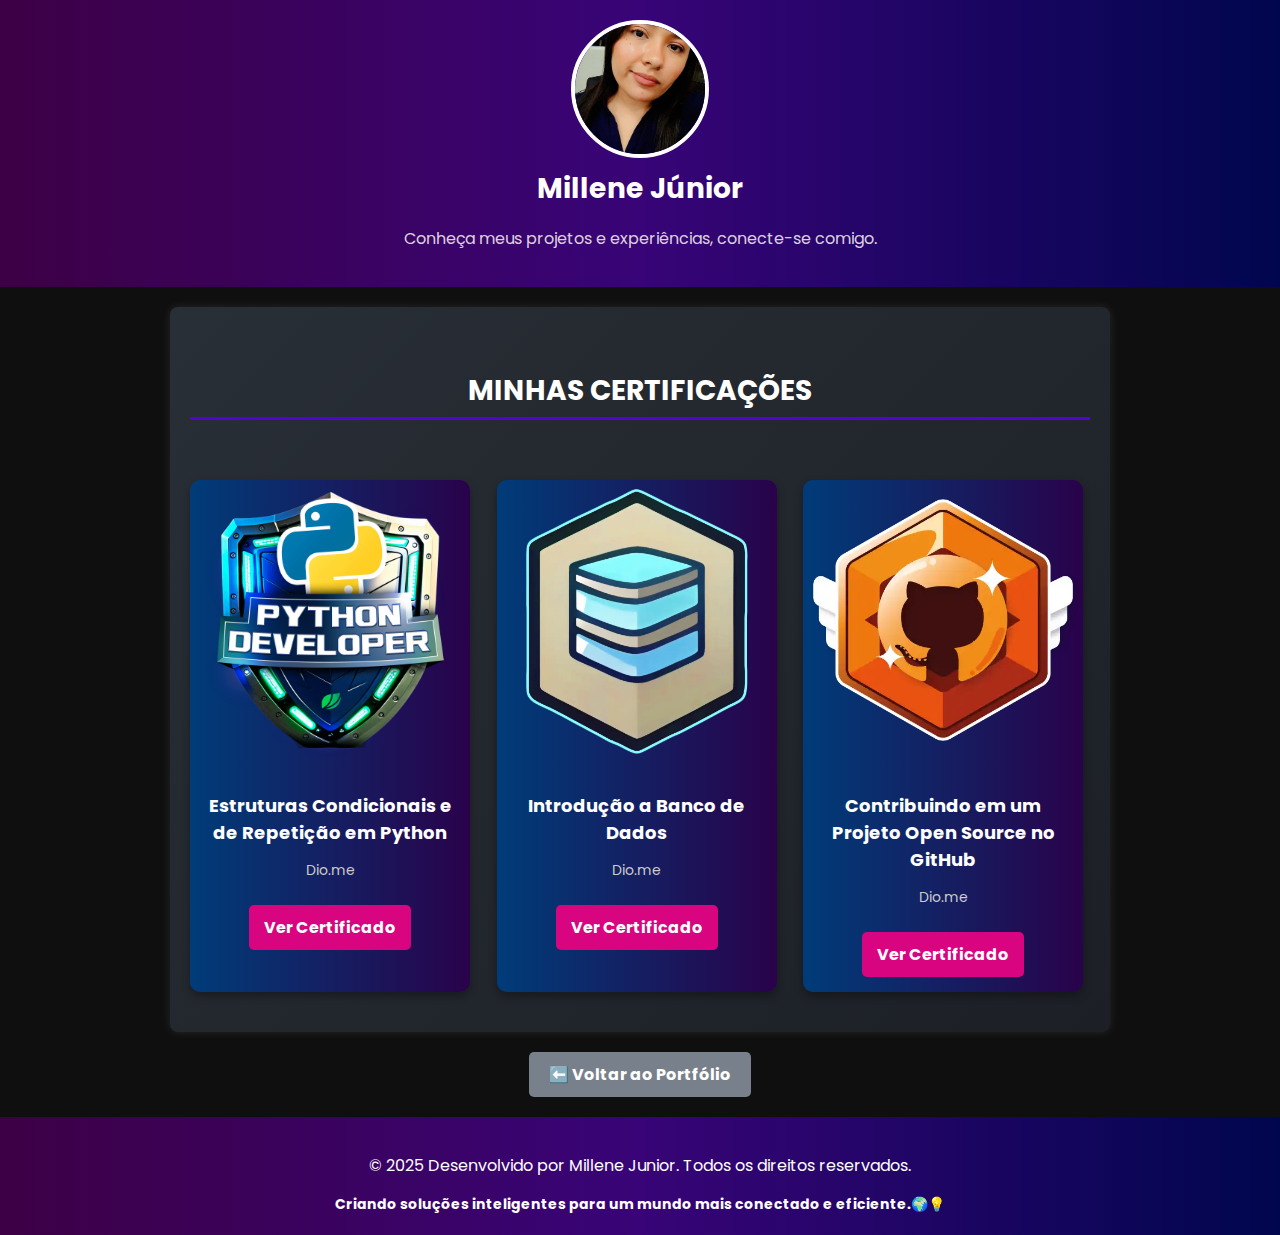
<file: Certificaçoes.html>
<!DOCTYPE html>
<html lang="pt-br">
<head>
  <meta charset="UTF-8">
  <meta name="viewport" content="width=device-width, initial-scale=1.0">
  <title>Certificações - Millene Júnior</title>
  <link rel="stylesheet" href="style.css">
  <style>
    /* Ajuste específico para esta página */
    .certificacao-container {
        display: grid;
        grid-template-columns: repeat(auto-fit, minmax(280px, 1fr));
        gap: 20px;
        justify-content: center;
        align-items: stretch;
        margin-top: 30px;
    }

    .certificacao-card {
        background: linear-gradient(to right, #003c79, #29024b);
        color: white;
        border-radius: 10px;
        overflow: hidden;
        text-align: center;
        box-shadow: 0 4px 8px rgba(0, 0, 0, 0.3);
        transition: transform 0.3s ease-in-out;
    }

    .certificacao-card:hover {
        transform: scale(1.05);
    }

    .certificacao-card img {
        width: 100%;
        height: auto;
    }

    .certificacao-info {
        padding: 15px;
    }

    .certificacao-info h3 {
        margin: 10px 0;
        font-size: 18px;
    }

    .certificacao-info p {
        font-size: 14px;
        color: #ccc;
    }

    .btn-certificado {
        display: inline-block;
        margin-top: 10px;
        padding: 10px 15px;
        background-color: #d90480;
        color: white;
        text-decoration: none;
        font-weight: bold;
        border-radius: 5px;
        transition: background-color 0.3s ease;
    }

    .btn-certificado:hover {
        background-color: #ff5c99;
    }
  </style>
</head>
<body>

  <!-- Cabeçalho -->
  <header>
    <img src="Imagens/Cabeçalho/FotoPerfil.jpeg" alt="Minha Foto" class="perfil-img">
    <h1>Millene Júnior</h1>
    <p>Conheça meus projetos e experiências, conecte-se comigo.</p>
  </header>

  <!-- Seção Certificações -->
  <section id="certificacoes">
    <h2>Minhas Certificações</h2>
    <div class="certificacao-container">

      <!-- Certificação 1 -->
      <div class="certificacao-card">
        <img src="Imagens/Certificações/Python Developer.png" alt="Python Developer">
        <div class="certificacao-info">
          <h3>Estruturas Condicionais e de Repetição em Python</h3>
          <p>Dio.me</p>
          <a href="Certificações/Estruturas Condicionais e de Repetição em Python.pdf" 
             target="_blank" class="btn-certificado">Ver Certificado</a>
        </div>
      </div>

      <!-- Certificação 2 -->
      <div class="certificacao-card">
        <img src="Imagens/Certificações/Introdução a Banco de Dados.webp" alt="Banco de Dados">
        <div class="certificacao-info">
          <h3>Introdução a Banco de Dados</h3>
          <p>Dio.me</p>
          <a href="Certificações/Introdução a Banco de Dados.pdf" 
             target="_blank" class="btn-certificado">Ver Certificado</a>
        </div>
      </div>

      <!-- Certificação 3 -->
      <div class="certificacao-card">
        <img src="Imagens/Certificações/Git e GitHub.webp" alt="Git e GitHub">
        <div class="certificacao-info">
          <h3>Contribuindo em um Projeto Open Source no GitHub</h3>
          <p>Dio.me</p>
          <a href="Certificações/Contribuindo em um Projeto Open Source no GitHub.pdf" 
             target="_blank" class="btn-certificado">Ver Certificado</a>
        </div>
      </div>

    </div>
  </section>

  <!-- Botão para voltar -->
  <div style="text-align:center; margin: 20px;">
    <a href="index.html" class="btn-veja-todas-certificações">⬅️ Voltar ao Portfólio</a>
  </div>

  <!-- Rodapé -->
  <footer>
    <p>&copy; 2025 Desenvolvido por Millene Junior. Todos os direitos reservados.</p>
    <strong>Criando soluções inteligentes para um mundo mais conectado e eficiente.🌍💡</strong>
  </footer>

</body>
</html>
</file>
<file: style.css>
/* ==============================
   ESTILOS GERAIS (MODO DARK)
================================= */
@import url('https://fonts.googleapis.com/css2?family=Poppins:wght@300;400;600&display=swap');

body {
    font-family: 'Poppins', sans-serif;
    margin: 0;
    padding: 0;
    background-color: #0F0F0F;  /* Fundo escuro */
    color: #FFFFFF; /* Texto branco */
}


/* ==============================
   CABEÇALHO
================================= */
header {
    background: linear-gradient(90deg,#3d0046, #380477, #00064e);
    padding: 20px;
    text-align: center;
}

header h1 {
    font-size: 28px;
    font-weight: bold;
    margin: 10px 0;
}

header p {
    font-size: 16px;
    color: #f3edede5;
}


/* ==============================
   PERFIL (IMAGEM REDONDA)
================================= */
.perfil-img {
    width: 130px;
    height: 130px;
    border-radius: 50%;
    object-fit: cover;
    border: 4px solid #FFFFFF;
    margin: 0 auto;
    display: block;
}


/* ==============================
   SEÇÕES MODERNAS
================================= */
section {
    max-width: 900px;
    margin: 20px auto;
    padding: 30px;
    border-radius: 8px;
    box-shadow: 0 0 10px rgba(255, 255, 255, 0.1);
}



/* ==============================
   EXPERIÊNCIA PROFISSIONAL
================================= */

#experiência-profissional {
    text-align: center;
    background: linear-gradient(to right, #003c79, #29024b);
    padding: 40px;
    border-radius: 8px;
}

h2 {
    color: #ffffff;
    text-align: center;
    font-size: 32px;
    margin-bottom: 30px;
}

.experiencia-container {
    display: grid;
    grid-template-columns: repeat(2, 1fr); /* Dividindo em 2 colunas fixas */
    gap: 20px;
    padding: 10px;
}

.experiencia-card {
    background: #2c2c2c; /* Cor de fundo dos cartões */
    padding: 20px;
    border-radius: 8px;
    box-shadow: 0 4px 8px rgba(0, 0, 0, 0.2);
    transition: transform 0.3s ease, box-shadow 0.3s ease;
}

.experiencia-card:hover {
    transform: translateY(-10px);
    box-shadow: 0 8px 16px rgba(0, 0, 0, 0.3);
}

.experiencia-card h3 {
    color: #ffffff;
    font-size: 24px;
    margin-bottom: 10px;
}

.experiencia-card p {
    color: #ccc;
    font-size: 16px;
    margin-bottom: 15px;
}

.experiencia-card ul {
    list-style-type: none;
    padding-left: 0;
}

.experiencia-card ul li {
    color: #aaa;
    font-size: 14px;
    margin-bottom: 5px;
    text-align: left; /* Alinhando o texto à esquerda */
}


/* Estilo para a seção de empresas */
.empresa-links {
    display: flex;
    justify-content: space-between; /* Distribui os itens de forma igual entre as colunas */
    gap: 20px;
    margin-top: 30px;
}

.empresa-item {
    border-radius: 5px;
    padding: 10px;
    width: 100%; /* Limita a largura de cada item para duas colunas */
    
}

.empresa-conteudo {
    display: flex;
    flex-direction: column;
    align-items: center;
    justify-content: flex-start;
    gap: 15px;
}

.empresa-nome-imagem {
    display: flex;
    align-items: center;
    justify-content: space-between;
    gap: 15px; /* Espaçamento entre o nome da empresa e a imagem */
}

.empresa-foto img {
    width: 60px; /* Ajuste o tamanho da imagem */
    height: auto;
    border-radius: 5px;
}


.btn-saiba-mais {
    background-color: #d90480;
    color: #ffffff;
    padding: 8px 16px;
    text-decoration: none;
    border-radius: 5px;
    font-size: 14px;
    display: inline-block;
    transition: background-color 0.3s ease;
    margin-top: 15px; /* Espaçamento entre a imagem e o botão */
}

.btn-saiba-mais:hover {
    background-color: #78818b;
}


.btn-ver-mais {
    background-color: #78818b;
    color: #ffffff;
    padding: 8px 16px;
    text-decoration: none;
    border-radius: 5px;
    font-size: 14px;
    display: inline-block;
    transition: background-color 0.3s ease;
    margin-top: 15px; /* Espaçamento entre a imagem e o botão */
}

.btn-ver-mais:hover {
    background-color: #d90480;
}

/* ==============================
   TECNOLOGIAS E FERRAMENTAS
================================= */

/* Estilo do carrossel */
.carousel {
    overflow: hidden;
    position: relative;
    width: 100%;
    bbackground: linear-gradient(90deg,#3d0046, #380477, #00064e);
    padding: 20px 0;
}

/* Configuração da trilha do carrossel */
.carousel-track {
    display: flex;
    gap: 40px;
    width: fit-content;
    animation: scroll 15s linear infinite;
}

/* Ajuste dos ícones */
.carousel-track img {
    width: 80px;
    height: auto;
    transition: transform 0.3s ease-in-out;
}

/* Efeito de zoom ao passar o mouse */
.carousel-track img:hover {
    transform: scale(1.2);
}

/* Animação de rolagem infinita */
@keyframes scroll {
    from { transform: translateX(0); }
    to { transform: translateX(-50%); }
}


/* ==============================
   SOBRE MIM
================================= */

#sobre {
    text-align: center;
    background: linear-gradient(135deg, #292F36, #1C1F26); }





/* ==============================
   CERTIFICAÇÕES
================================= */
#certificacoes {
    text-align: center;
    padding: 40px 20px;
    background: linear-gradient(135deg, #292F36, #1C1F26);
}

.certificacao-container {
    display: flex;
    justify-content: center;
    gap: 20px;
    flex-wrap: wrap;
}

.certificacao-card {
    background: linear-gradient(to right, #003c79, #29024b);
    color: white;
    width: 280px;
    border-radius: 10px;
    overflow: hidden;
    text-align: center;
    box-shadow: 0 4px 8px rgba(0, 0, 0, 0.3);
    transition: transform 0.3s ease-in-out;
}

.certificacao-card:hover {
    transform: scale(1.05);
}

.certificacao-card img {
    width: 100%;
    height: auto;
}

.certificacao-info {
    padding: 15px;
}

.certificacao-info h3 {
    margin: 10px 0;
    font-size: 18px;
}

.certificacao-info p {
    font-size: 14px;
    color: #ccc;
}

.btn-certificado {
    display: inline-block;
    margin-top: 10px;
    padding: 10px 15px;
    background-color: #d90480;
    color: white;
    text-decoration: none;
    font-weight: bold;
    border-radius: 5px;
    transition: background-color 0.3s ease;
}

.btn-certificado:hover {
    background-color: #ff5c99;
}

/* Estilo específico para o botão "Confira todas as minhas certificações" */
.botao-veja-todas-certificações {
    text-align: center;
    margin-top: 20px; /* Espaço acima do botão */
}

.btn:hover {
    background-color: #d90480; /* Cor de fundo ao passar o mouse */
}

.btn-veja-todas-certificações {
    background-color: #78818b; /* Cor de fundo */
    color: #ffffff; /* Cor do texto */
    padding: 10px 20px; /* Espaçamento interno */
    text-decoration: none; /* Remove o sublinhado */
    border-radius: 5px; /* Borda arredondada */
    font-size: 16px; /* Tamanho da fonte */
    transition: background-color 0.3s ease; /* Efeito de transição */
}

.btn-veja-tadas-certificações:hover {
    background-color: #d90480; /* Cor de fundo ao passar o mouse */
}


/* ==============================
   PROJETOS
================================= */

/* Seção de "Projetos" */
#projetos {
    text-align: center;
    padding: 50px 20px;
    background: linear-gradient(135deg, #292F36, #1C1F26);
    /* Adding a similar style to certifications */
    border-radius: 8px; /* Adding border radius for consistency */
    box-shadow: 0 0 10px rgba(255, 255, 255, 0.1); /* Adding shadow for depth */
}

#projetos h2 {
    font-size: 28px;
}

.cards-projetos {
    display: flex;
    justify-content: center;
    flex-wrap: wrap;
    gap: 20px;
    /* Ensuring the projects section aligns like certifications */
    align-items: flex-start; /* Align items to the start */
}


.card {
    background: linear-gradient(to right, #003c79, #29024b);
    color: white;
    padding: 20px;
    width: 250px;
    border-radius: 8px;
    transition: transform 0.3s ease;
}

.card:hover {
    transform: scale(1.05);
}

.card img {
    width: 100%;
    height: auto;
    border-radius: 8px;
}

.card h3 {
    margin-top: 10px;
    font-size: 22px;
}

/* Estilo comum para botões */
.btn {
    background-color: #292F36; /* Cor de fundo */
    color: #ffffff; /* Cor do texto */
    padding: 8px 16px; /* Espaçamento interno */
    text-decoration: none; /* Remove o sublinhado */
    border-radius: 5px; /* Borda arredondada */
    font-size: 14px; /* Tamanho da fonte */
    display: inline-block; /* Faz com que o botão tenha o comportamento de um link */
    margin-top: 10px; /* Espaçamento acima do botão */
    transition: background-color 0.3s ease; /* Efeito de transição */
}


/* Estilo específico para o botão "Veja todos os projetos" */
.botao-veja-todos {
    text-align: center;
    margin-top: 20px; /* Espaço acima do botão */
}

.btn:hover {
    background-color: #d90480; /* Cor de fundo ao passar o mouse */
}

.btn-veja-todos {
    background-color: #78818b; /* Cor de fundo */
    color: #ffffff; /* Cor do texto */
    padding: 10px 20px; /* Espaçamento interno */
    text-decoration: none; /* Remove o sublinhado */
    border-radius: 5px; /* Borda arredondada */
    font-size: 16px; /* Tamanho da fonte */
    transition: background-color 0.3s ease; /* Efeito de transição */
}

.btn-veja-todos:hover {
    background-color: #d90480; /* Cor de fundo ao passar o mouse */
}


/* ==============================
   FORMAÇÃO ACADÊMICA
================================= */

#formacao-academica {
    text-align: center;
    background: linear-gradient(to right, #003c79, #29024b);
    padding: 40px;
    border-radius: 8px;
}

h2 {
    color: #ffffff;
    text-align: center;
    font-size: 32px;
    margin-bottom: 30px;
}

.formacao-academica-container {
    display: grid;
    grid-template-columns: repeat(2, 1fr); /* Dividindo em 2 colunas fixas */
    gap: 20px;
    padding: 10px;
}

.formacao-academica-card {
    background: #2c2c2c; /* Cor de fundo dos cartões */
    padding: 20px;
    border-radius: 8px;
    box-shadow: 0 4px 8px rgba(0, 0, 0, 0.2);
    transition: transform 0.3s ease, box-shadow 0.3s ease;
}

.formacao-academica-card:hover {
    transform: translateY(-10px);
    box-shadow: 0 8px 16px rgba(0, 0, 0, 0.3);
}

.formacao-academica-card h3 {
    color: #ffffff;
    font-size: 24px;
    margin-bottom: 10px;
}

.formacao-academica-card p {
    color: #ccc;
    font-size: 16px;
    margin-bottom: 15px;
}

.formacao-academica-card ul {
    list-style-type: none;
    padding-left: 0;
}

.formacao-academica-card ul li {
    color: #aaa;
    font-size: 14px;
    margin-bottom: 5px;
    text-align: left; /* Alinhando o texto à esquerda */
}

/* Estilo para os links na seção de formação acadêmica */
.formacao-links {
    display: flex;
    justify-content: space-between; /* Distribui os itens de forma igual entre as colunas */
    gap: 20px;
    margin-top: 30px;
}

.formacao-item {
    border-radius: 5px;
    padding: 10px;
    width: 100%; /* Limita a largura de cada item para duas colunas */
}

.formacao-conteudo {
    display: flex;
    flex-direction: column;
    align-items: center;
    justify-content: flex-start;
    gap: 15px;
}

.formacao-nome-imagem {
    display: flex;
    align-items: center;
    justify-content: space-between;
    gap: 15px; /* Espaçamento entre o nome da formação e a imagem */
}

.formacao-foto img {
    width: 60px; /* Ajuste o tamanho da imagem */
    height: auto;
    border-radius: 5px;
}

.btn-ver-mais {
    background-color: #78818b;
    color: #ffffff;
    padding: 8px 16px;
    text-decoration: none;
    border-radius: 5px;
    font-size: 14px;
    display: inline-block;
    transition: background-color 0.3s ease;
    margin-top: 15px; /* Espaçamento entre a imagem e o botão */
}

.btn-ver-mais:hover {
    background-color: #d90480;
}






/* ==============================
   MINHAS CONTRIBUIÇÕES PROFISSIONAIS
================================= */

#contribuicoes-profissionais 

{ 
    background: linear-gradient(135deg, #292F36, #1C1F26); /* Define o fundo com gradiente */
    padding: 20px; /* Adiciona algum espaçamento interno para a seção */
}


h2 {
    color: #ffffff;
    font-size: 32px;
    margin-bottom: 30px;
    text-align: center; /* Centraliza o título */
    width: 100%; /* Garante que o título ocupe toda a largura disponível */
    margin-left: auto; /* Alinha automaticamente o título à esquerda */
    margin-right: auto; /* Alinha automaticamente o título à direita */
}

.contribuicoes-container {
    display: grid;
    grid-template-columns: repeat(auto-fit, minmax(250px, 1fr));
    gap: 20px;
    padding: 10px;
}

.contribuicoes-card {
    background: linear-gradient(to right, #003c79, #29024b);
    padding: 20px;
    border-radius: 8px;
    box-shadow: 0 4px 8px rgba(0, 0, 0, 0.2);
    transition: transform 0.3s ease, box-shadow 0.3s ease;
    display: flex;
    align-items: center;
    justify-content: flex-start;
}

.contribuicoes-card:hover {
    transform: translateY(-10px);
    box-shadow: 0 8px 16px rgba(0, 0, 0, 0.3);
}

.contribuicoes-icon {
    font-size: 40px;
    color: #ff8db5;
    margin-right: 20px;
}

.contribuicoes-content {
    flex: 1;
}

.contribuicoes-content h3 {
    color: #ffffff;
    font-size: 20px;
    margin-bottom: 10px;
    font-weight: 600;
}

.contribuicoes-content p {
    color: #ccc;
    font-size: 16px;
    margin-bottom: 0;
}



/* ==============================
   CONTATO
================================= */
#contato {
    text-align: center;
    background: linear-gradient(to right, #29024b, #003c79); }



/* ==============================
   TÍTULOS COM LINHA COLORIDA
================================= */
h2 {
    font-size: 24px;
    text-transform: uppercase;
    color: #FFFFFF;
    border-bottom: 3px solid #5104d9;
    display: inline-block;
    padding-bottom: 5px;
}



/* ==============================
   BOTÕES ESTILO
================================= */
a {
    text-decoration: none;
    color: #FFFFFF;
    font-weight: bold;
    padding: 10px 20px;
    display: inline-block;
    border-radius: 5px;
    transition: all 0.3s ease;
}

a:hover {
    background-color: #d90480;
}


/* ==============================
   OUTROS LINKS
================================= */
/* Estilo para a seção Outros Links */
#outros-links {
    padding: 20px;
    background: linear-gradient(135deg, #292F36, #1C1F26);
    border-radius: 8px;
    text-align: center;
}

#outros-links h2 {
    color: #ffffff;
    font-size: 22px; /* Menor tamanho de fonte para uma aparência mais compacta */
    margin-bottom: 15px; /* Reduzido o espaçamento abaixo */
}

/* Layout para os cards em linha */
.outros-links-container {
    display: flex;
    flex-direction: column; /* Alinha os cards um abaixo do outro */
    gap: 15px; /* Espaço entre os cards */
}

.conquista-card {
    background: linear-gradient(to right, #003c79, #29024b);
    color: white;
    padding: 12px; /* Menos padding para compactar mais */
    border-radius: 8px;
    box-shadow: 0 4px 8px rgba(0, 0, 0, 0.2);
    transition: transform 0.3s ease, box-shadow 0.3s ease;
    width: 48%; /* Define a largura para que os cards fiquem lado a lado */
}

.conquista-card:hover {
    transform: translateY(-5px);
    box-shadow: 0 6px 12px rgba(0, 0, 0, 0.3);
}

.conquista-card h3 {
    font-size: 16px; /* Tamanho de fonte reduzido */
    margin-bottom: 8px; /* Menos espaçamento */
}

.conquista-card ul {
    list-style-type: none;
    padding-left: 0;
    font-size: 14px; /* Fonte ainda mais compacta */
    margin-bottom: 10px;
}

.conquista-card ul li {
    margin-bottom: 6px; /* Menor espaçamento entre os itens */
}

.conquista-card a {
    color: #ffffff;
    text-decoration: none;
    font-size: 14px;
}

.conquista-card a:hover {
    text-decoration: underline;
}

/* Layout para o botão "Saiba Mais" */
.conquista-card .btn-saiba-mais {
    display: inline-block;
    padding: 8px 16px;
    margin-top: 8px;
    background-color: #d90480;
    color: white;
    text-decoration: none;
    font-size: 14px;
    border-radius: 5px;
    text-align: center;
    transition: background-color 0.3s ease;
}

.conquista-card .btn-saiba-mais:hover {
    background-color: #292F36;
}



/* Estilo das imagens/gif */
.images {
    display: flex;
    justify-content: center;
    gap: 15px;
    margin-top: 30px;
    flex-wrap: wrap; /* Permite ajuste responsivo */
}

.gif-image {
    width: 200px; /* Ajuste para melhor proporção */
    height: auto;
    border-radius: 12px; /* Bordas mais arredondadas */
    box-shadow: 0px 4px 10px rgba(0, 0, 0, 0.3); /* Sombra suave */
    transition: transform 0.3s ease, box-shadow 0.3s ease, filter 0.3s ease;
}

.gif-image:hover {
    transform: scale(1.08); /* Efeito de zoom */
    box-shadow: 0px 6px 14px rgba(0, 0, 0, 0.5); /* Sombra mais intensa */
    filter: brightness(1.1); /* Deixa a imagem levemente mais brilhante */
}



/* ==============================
   RODAPÉ
================================= */
footer {
    text-align: center;
    padding: 20px;
    background: linear-gradient(90deg,#3d0046, #380477, #00064e);
    font-size: 14px;
}

/* ==============================
   RESPONSIVE STYLES
================================= */

/* Mobile Devices (up to 600px) */
@media (max-width: 600px) {
    header {
        padding: 15px;
    }
    
    .perfil-img {
        width: 100px;
        height: 100px;
    }

    .cards-projetos {
        flex-direction: column;
        align-items: center;
    }

    .card {
        width: 90%;
        margin-bottom: 20px;
    }

    .experiencia-container {
        grid-template-columns: 1fr;
    }

    .empresa-links {
        flex-direction: column;
        align-items: center;
    }

    .outros-links-container {
        flex-direction: column;
    }

    .conquista-card {
        width: 100%;
    }

    .gif-image {
        width: 150px;
    }
}

/* Tablets (601px to 900px) */
@media (min-width: 601px) and (max-width: 900px) {
    .cards-projetos {
        grid-template-columns: repeat(2, 1fr);
    }

    .experiencia-container {
        grid-template-columns: repeat(2, 1fr);
    }

    .outros-links-container {
        flex-direction: row;
        flex-wrap: wrap;
    }

    .conquista-card {
        width: 48%;
    }

    .gif-image {
        width: 180px;
    }
}

/* Desktop (901px and above) */
@media (min-width: 901px) {
    .cards-projetos {
        grid-template-columns: repeat(4, 1fr);
    }

    .experiencia-container {
        grid-template-columns: repeat(2, 1fr);
    }

    .outros-links-container {
        flex-direction: row;
    }

    .conquista-card {
        width: 48%;
    }

    .gif-image {
        width: 200px;
    }
}

/* General Responsive Typography */
h1 {
    font-size: clamp(24px, 5vw, 32px);
}

h2 {
    font-size: clamp(20px, 4vw, 28px);
}

p {
    font-size: clamp(14px, 2.5vw, 16px);
}
</file>
